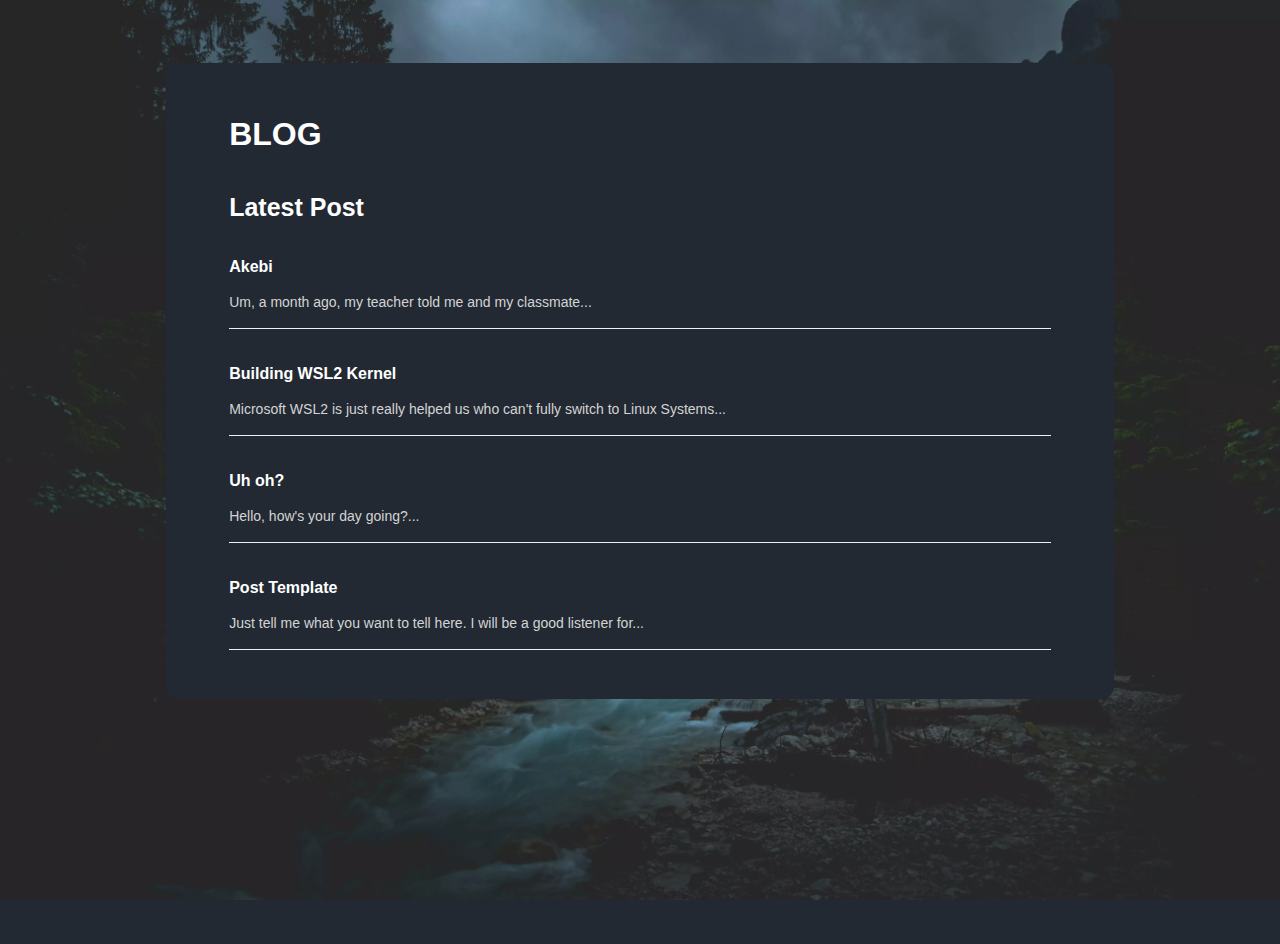
<file: index.html>
<head>
	<title>Blog - HeroBuxx</title>
	<link rel="stylesheet" href="css/main.css" />
	<!-- Icon Lib -->
	<link rel="stylesheet" href="https://cdnjs.cloudflare.com/ajax/libs/font-awesome/4.7.0/css/font-awesome.min.css">
  <link href="https://fonts.googleapis.com/css?family=Material+Icons|Material+Icons+Outlined|Material+Icons+Two+Tone|Material+Icons+Round|Material+Icons+Sharp" rel="stylesheet">
  <meta name="viewport" content="width=device-width, initial-scale=1.0">
</head>
  <div class="content-card" id="page_body">
  
    <div id="post-info">
      <h1>BLOG</h1>
    </div>

    <!-- Post List Start --><div id="post-body">
    <span class="category_text">Latest Post</span>
    
    <!-- Post List End --> <div id=post_4>
      <a class="post_title_link" href="post/2022/02/23-akebi.html"><span><b>Akebi</b></span></a>

      <span id="post-sumarry" class="post-sumarry" >Um, a month ago, my teacher told me and my classmate...</span>
    </div>
    <div class="divider_bar"></div>
    <!-- Post List End --> <div id=post_3>
      <a class="post_title_link" href="post/2022/02/17-bilding-wsl2-kernel.html"><span><b>Building WSL2 Kernel</b></span></a>

      <span id="post-sumarry" class="post-sumarry" >Microsoft WSL2 is just really helped us who can't fully switch to Linux Systems...</span>
    </div>
    <div class="divider_bar"></div>
    <!-- Post List End --> <div id=post_2>
      <a class="post_title_link" href="post/2022/02/17-uh-oh.html"><span><b>Uh oh?</b></span></a>

      <span id="post-sumarry" class="post-sumarry" >Hello, how's your day going?...</span>
    </div>
    <div class="divider_bar"></div>
    <div id=post_1>
      <a class="post_title_link" href="post/2022/02/17-post-template.html"><span><b>Post Template</b></span></a>

      <span id="post-sumarry" class="post-sumarry">Just tell me what you want to tell here. I will be a good listener for...</span>
    </div>
    <div class="divider_bar"></div>
  </div>
<body>
</body>
</file>
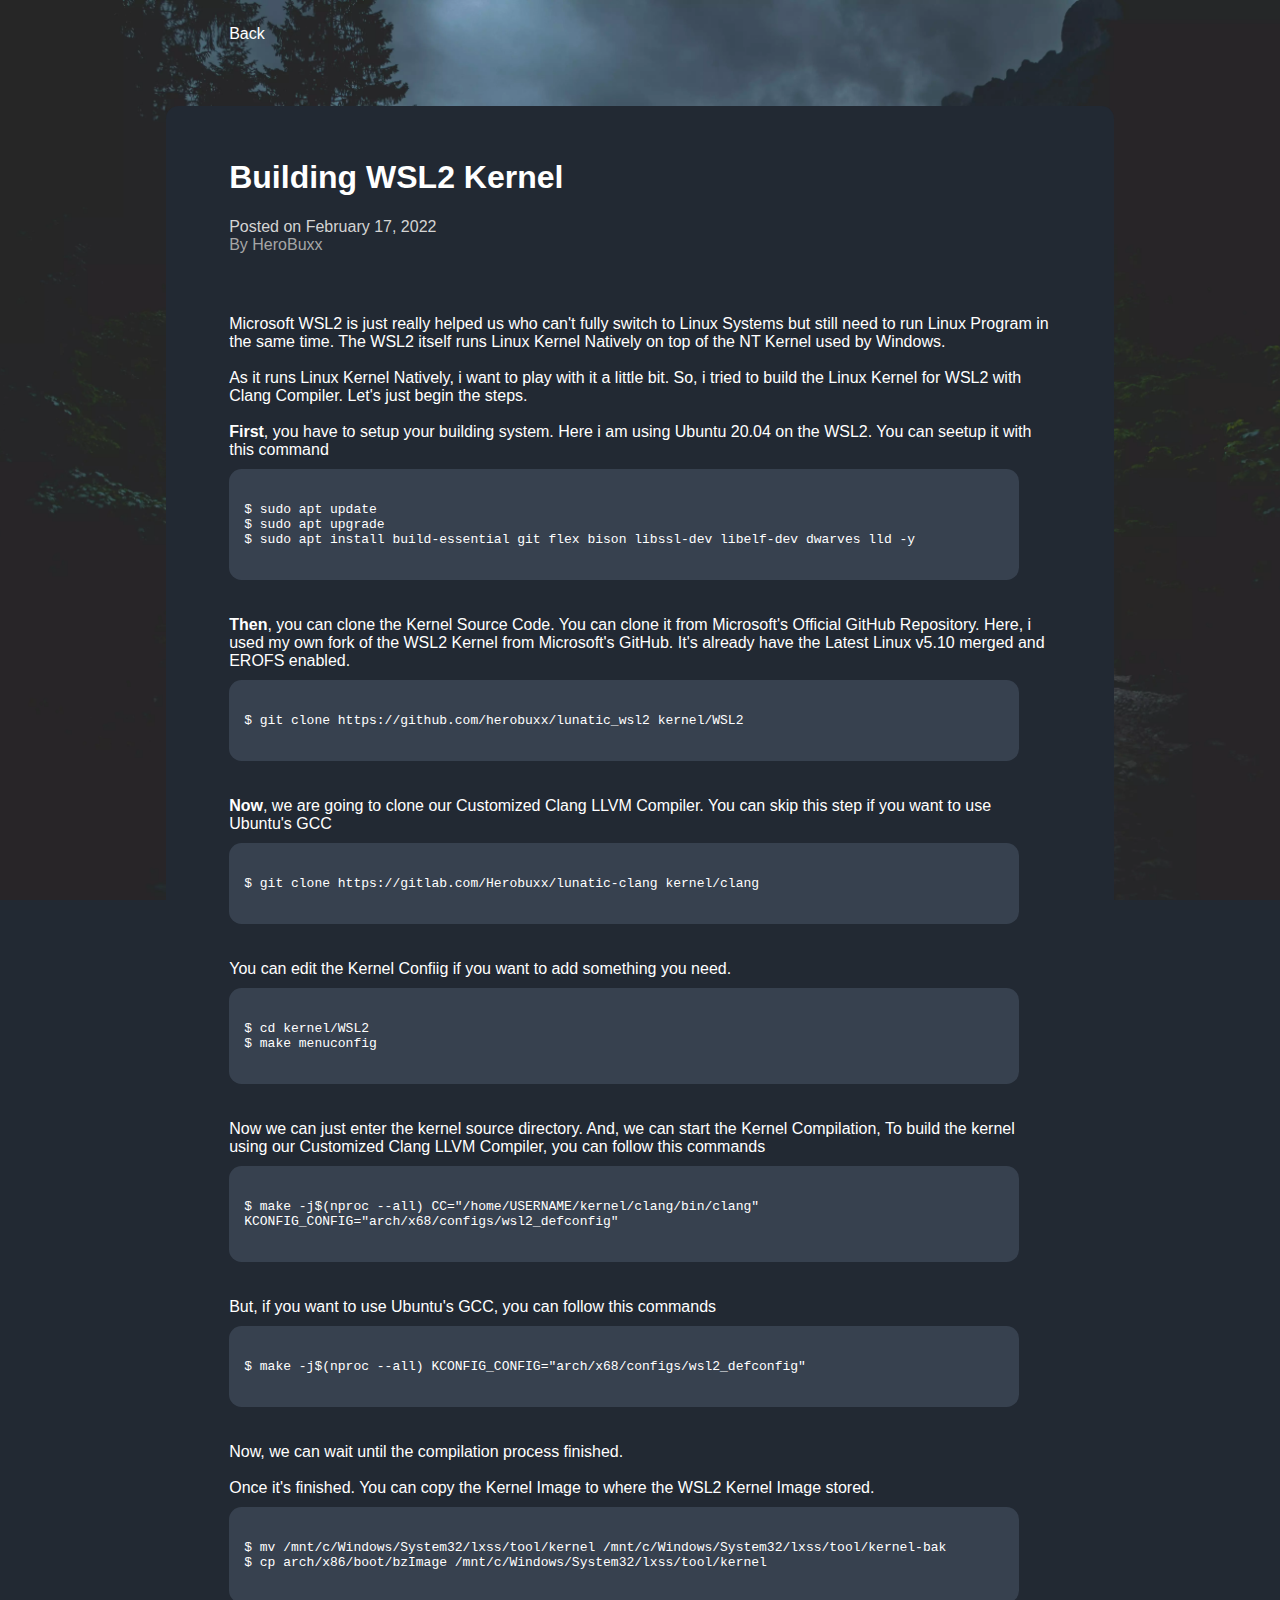
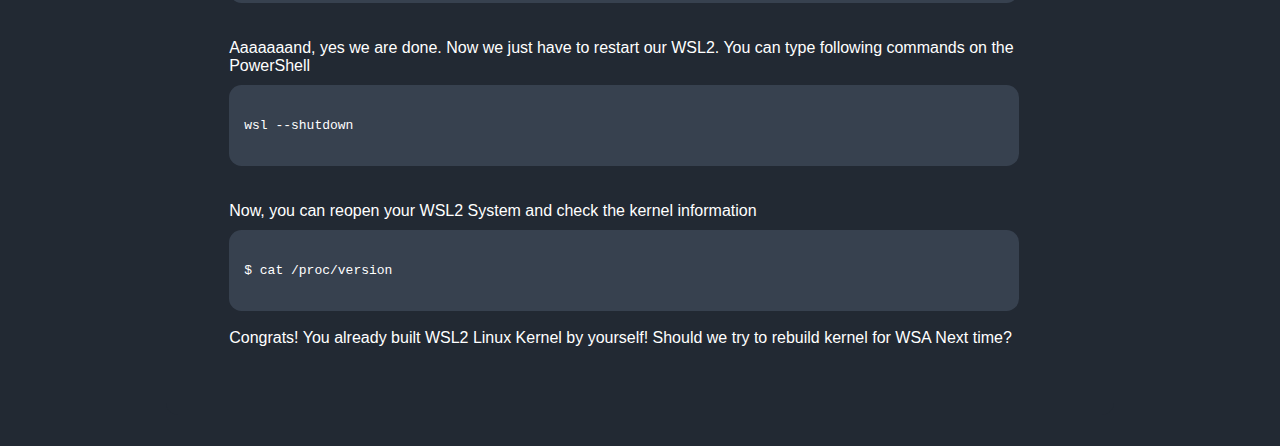
<file: post/2022/02/17-bilding-wsl2-kernel.html>
<head>
	<title>Building WSL2 Kernel | Blog - HeroBuxx</title>
	<link rel="stylesheet" href="../../../css/main.css" />
	<!-- Icon Lib -->
	<link rel="stylesheet" href="https://cdnjs.cloudflare.com/ajax/libs/font-awesome/4.7.0/css/font-awesome.min.css">
  <link href="https://fonts.googleapis.com/css?family=Material+Icons|Material+Icons+Outlined|Material+Icons+Two+Tone|Material+Icons+Round|Material+Icons+Sharp" rel="stylesheet">
  <meta name="viewport" content="width=device-width, initial-scale=1.0">
</head>
  <div class="navlink">
    <a href="../../../index.html"><span>Back</span></a>
  </div>
  <div class="content-card" id="page_body">
  
    <div id="post-info">
      <h1>Building WSL2 Kernel</h1>
      <span class="text-2">Posted on February 17, 2022</span> <br>
      <span class="text-3">By HeroBuxx</span>
    </div>
  
    <div class="spacer"></div>

    <div id="post-body">
      <span>
        Microsoft WSL2 is just really helped us who can't fully switch to Linux Systems but still need to run Linux Program in the same time. The WSL2 itself runs Linux Kernel Natively on top of the NT Kernel used by Windows.

        As it runs Linux Kernel Natively, i want to play with it a little bit. So, i tried to build the Linux Kernel for WSL2 with Clang Compiler. Let's just begin the steps.

        <b>First</b>, you have to setup your building system. Here i am using Ubuntu 20.04 on the WSL2. You can seetup it with this command
        <div class="codebox">
          <code lan id="code01">
              $ sudo apt update
              $ sudo apt upgrade
              $ sudo apt install build-essential git flex bison libssl-dev libelf-dev dwarves lld -y

        </code>
      </div>
      
      <b>Then</b>, you can clone the Kernel Source Code. You can clone it from Microsoft's Official GitHub Repository. Here, i used my own fork of the WSL2 Kernel from Microsoft's GitHub. It's already have the Latest Linux v5.10 merged and EROFS enabled.
      <div class="codebox">
        <code lan id="code02">
            $ git clone https://github.com/herobuxx/lunatic_wsl2 kernel/WSL2

        </code>
      </div>

      <b>Now</b>, we are going to clone our Customized Clang LLVM Compiler. You can skip this step if you want to use Ubuntu's GCC
      <div class="codebox">
        <code lan id="code03">
            $ git clone https://gitlab.com/Herobuxx/lunatic-clang kernel/clang

        </code>
      </div>

      You can edit the Kernel Confiig if you want to add something you need.
      <div class="codebox">
        <code lan id="code04">
            $ cd kernel/WSL2
            $ make menuconfig

        </code>
      </div>

      Now we can just enter the kernel source directory. And, we can start the Kernel Compilation, To build the kernel using our Customized Clang LLVM Compiler, you can follow this commands
      <div class="codebox">
        <code lan id="code04">
            $ make -j$(nproc --all) CC="/home/USERNAME/kernel/clang/bin/clang" KCONFIG_CONFIG="arch/x68/configs/wsl2_defconfig"

        </code>
      </div>

      But, if you want to use Ubuntu's GCC, you can follow this commands
      <div class="codebox">
        <code lan id="code04">
            $ make -j$(nproc --all) KCONFIG_CONFIG="arch/x68/configs/wsl2_defconfig"

        </code>
      </div>

      Now, we can wait until the compilation process finished.

      Once it's finished. You can copy the Kernel Image to where the WSL2 Kernel Image stored.
      <div class="codebox">
        <code lan id="code04">
            $ mv /mnt/c/Windows/System32/lxss/tool/kernel /mnt/c/Windows/System32/lxss/tool/kernel-bak
            $ cp arch/x86/boot/bzImage /mnt/c/Windows/System32/lxss/tool/kernel

        </code>
      </div>

      Aaaaaaand, yes we are done. Now we just have to restart our WSL2. You can type following commands on the PowerShell
      <div class="codebox">
        <code lan id="code04">
            wsl --shutdown

        </code>
      </div>

      Now, you can reopen your WSL2 System and check the kernel information
      <div class="codebox">
        <code lan id="code04">
            $ cat /proc/version

        </code>
      </div>
      Congrats! You already built WSL2 Linux Kernel by yourself! Should we try to rebuild kernel for WSA Next time?

    </span>
  </div>  

  </div>
<body>
</body>
</file>
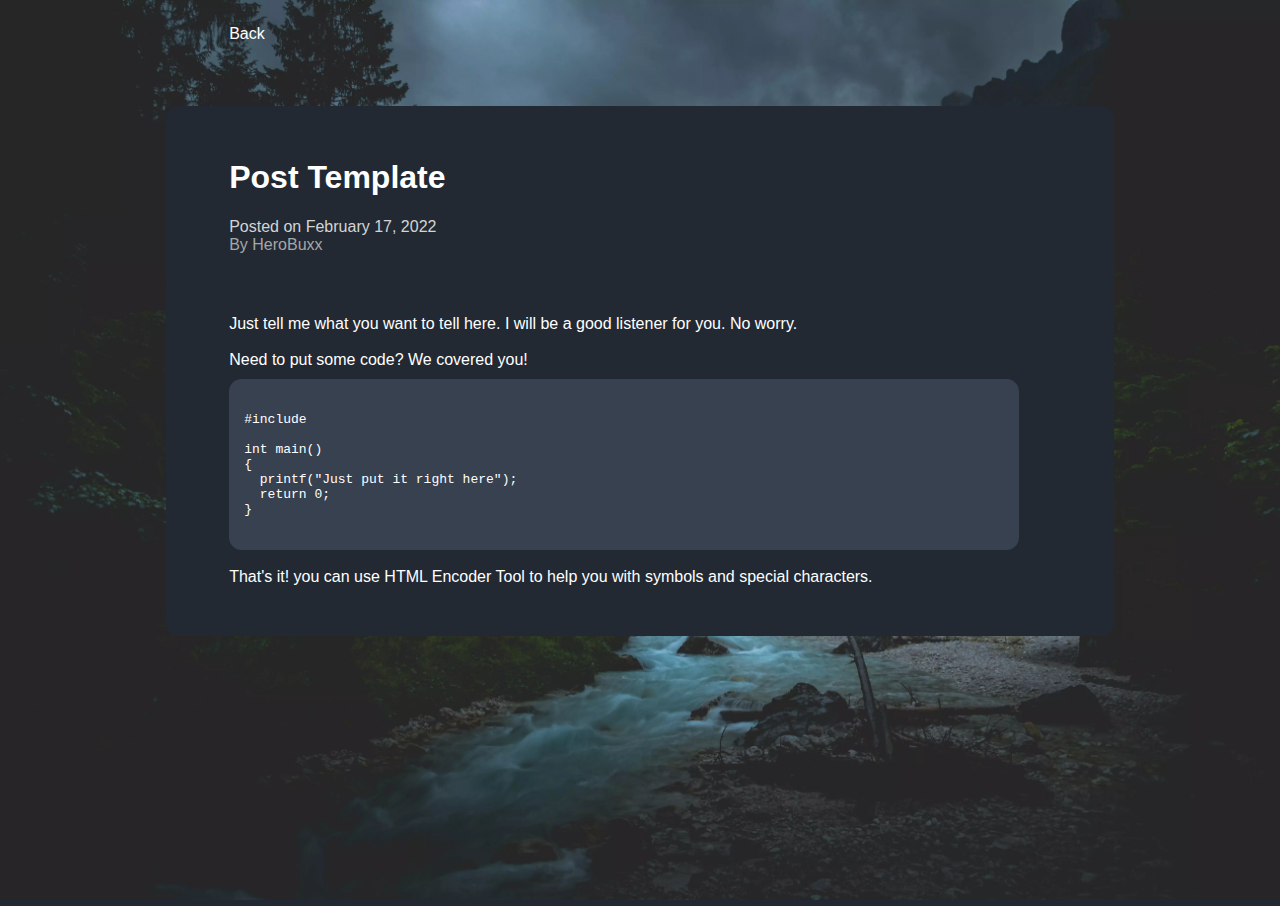
<file: post/2022/02/17-post-template.html>
<head>
	<title>Post Template | Blog - HeroBuxx</title>
	<link rel="stylesheet" href="../../../css/main.css" />
	<!-- Icon Lib -->
	<link rel="stylesheet" href="https://cdnjs.cloudflare.com/ajax/libs/font-awesome/4.7.0/css/font-awesome.min.css">
  <link href="https://fonts.googleapis.com/css?family=Material+Icons|Material+Icons+Outlined|Material+Icons+Two+Tone|Material+Icons+Round|Material+Icons+Sharp" rel="stylesheet">
</head>
  <div class="navlink">
    <a href="../../../index.html"><span>Back</span></a>
  </div>
  <div class="content-card" id="page_body">
  
    <div id="post-info">
      <h1>Post Template</h1>
      <span class="text-2">Posted on February 17, 2022</span> <br>
      <span class="text-3">By HeroBuxx</span>
    </div>
  
    <div class="spacer"></div>

    <div id="post-body">
      <span>
        Just tell me what you want to tell here. I will be a good listener for you. No worry.

        Need to put some code? We covered you!
        <div class="codebox">
          <code lan id="code01">
              #include <stdio.h> 

              int main() 
              {
              &nbsp;&nbsp;printf(&quot;Just put it right here&quot;);
              &nbsp;&nbsp;return 0;
              }

        </code>
      </div>
      That's it! you can use HTML Encoder Tool to help you with symbols and special characters.
      </span>
    </div>  

  </div>
<body>
</body>
</file>
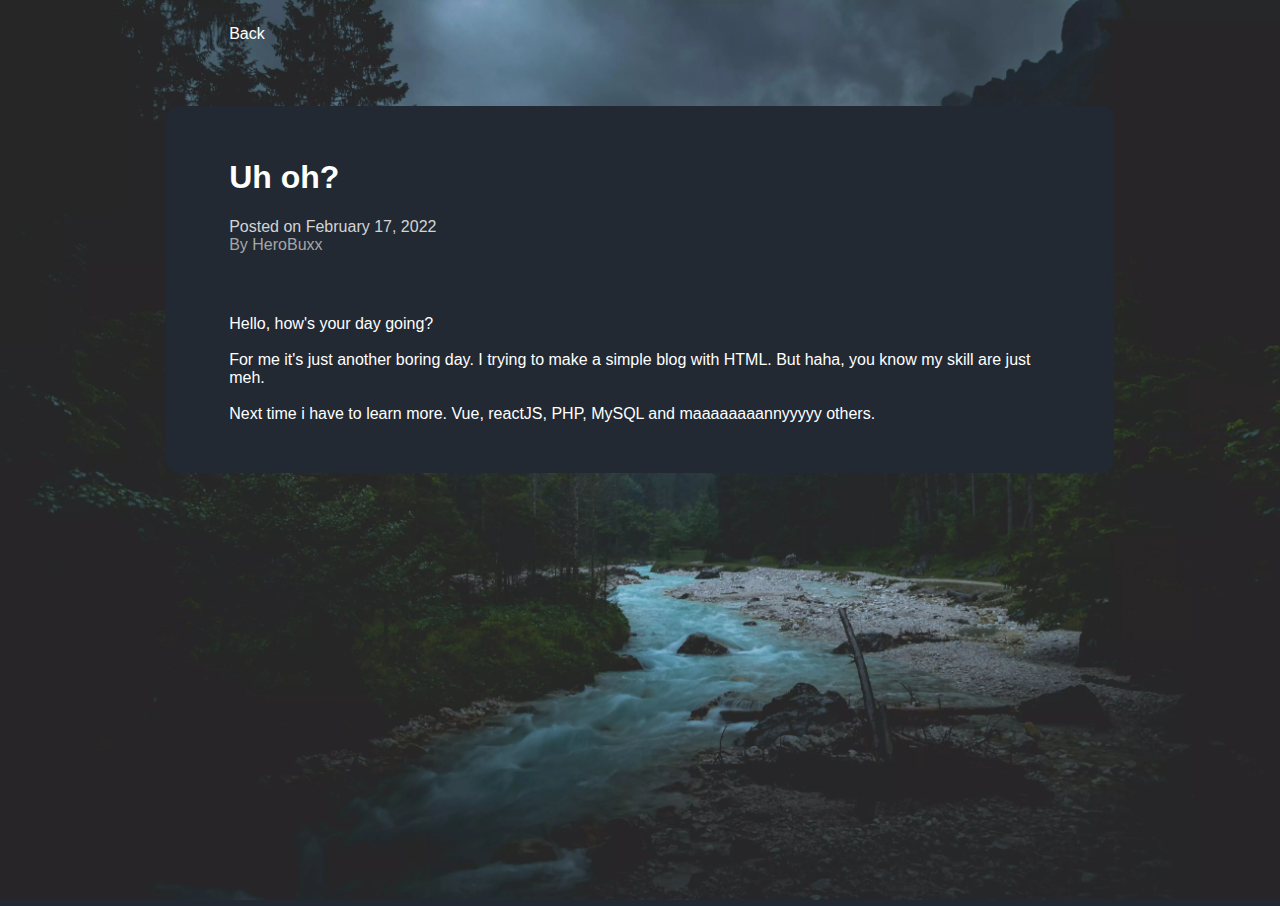
<file: post/2022/02/17-uh-oh.html>
<head>
	<title>Uh oh? | Blog - HeroBuxx</title>
	<link rel="stylesheet" href="../../../css/main.css" />
	<!-- Icon Lib -->
	<link rel="stylesheet" href="https://cdnjs.cloudflare.com/ajax/libs/font-awesome/4.7.0/css/font-awesome.min.css">
  <link href="https://fonts.googleapis.com/css?family=Material+Icons|Material+Icons+Outlined|Material+Icons+Two+Tone|Material+Icons+Round|Material+Icons+Sharp" rel="stylesheet">
  <meta name="viewport" content="width=device-width, initial-scale=1.0">
</head>
  <div class="navlink">
    <a href="../../../index.html"><span>Back</span></a>
  </div>
  <div class="content-card" id="page_body">
  
    <div id="post-info">
      <h1>Uh oh?</h1>
      <span class="text-2">Posted on February 17, 2022</span> <br>
      <span class="text-3">By HeroBuxx</span>
    </div>
  
    <div class="spacer"></div>

    <div id="post-body">
      <span>
        Hello, how's your day going?

        For me it's just another boring day. I trying to make a simple blog with HTML. But haha, you know my skill are just meh.

        Next time i have to learn more. Vue, reactJS, PHP, MySQL and maaaaaaaannyyyyy others.
      </span>
    </div>  

  </div>
<body>
</body>
</file>
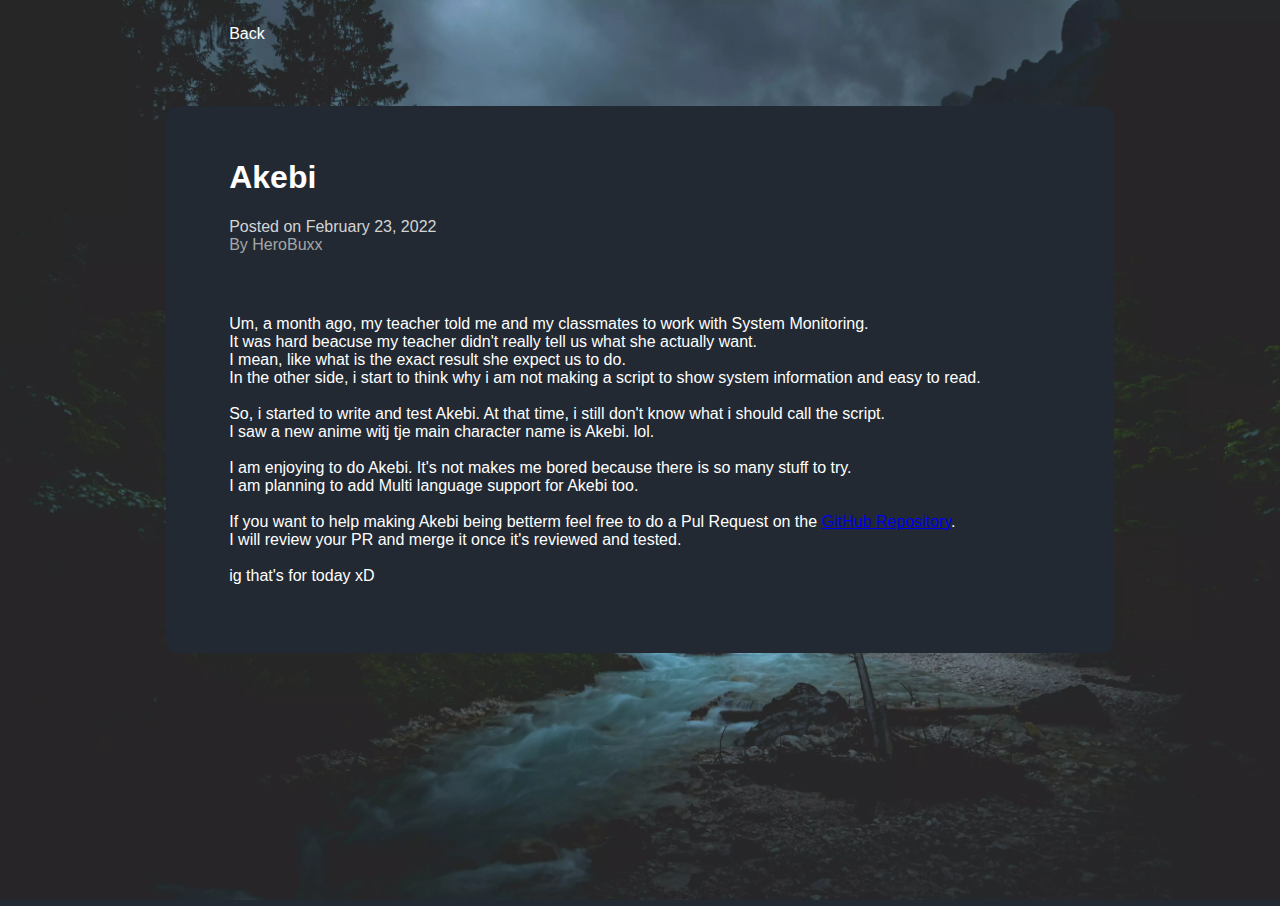
<file: post/2022/02/23-akebi.html>
<head>
	<title>Akebi | Blog - HeroBuxx</title>
	<link rel="stylesheet" href="../../../css/main.css" />
	<!-- Icon Lib -->
	<link rel="stylesheet" href="https://cdnjs.cloudflare.com/ajax/libs/font-awesome/4.7.0/css/font-awesome.min.css">
  <link href="https://fonts.googleapis.com/css?family=Material+Icons|Material+Icons+Outlined|Material+Icons+Two+Tone|Material+Icons+Round|Material+Icons+Sharp" rel="stylesheet">
  <meta name="viewport" content="width=device-width, initial-scale=1.0">
</head>
  <div class="navlink">
    <a href="../../../index.html"><span>Back</span></a>
  </div>
  <div class="content-card" id="page_body">
  
    <div id="post-info">
      <h1>Akebi</h1>
      <span class="text-2">Posted on February 23, 2022</span> <br>
      <span class="text-3">By HeroBuxx</span>
    </div>
  
    <div class="spacer"></div>

    <div id="post-body">
      <span>
        Um, a month ago, my teacher told me and my classmates to work with System Monitoring.
        It was hard beacuse my teacher didn't really tell us what she actually want.
        I mean, like what is the exact result she expect us to do. 
        In the other side, i start to think why i am not making a script to show system information and easy to read.

        So, i started to write and test Akebi. At that time, i still don't know what i should call the script.
        I saw a new anime witj tje main character name is Akebi. lol.

        I am enjoying to do Akebi. It's not makes me bored because there is so many stuff to try.
        I am planning to add Multi language support for Akebi too.

      	If you want to help making Akebi being betterm feel free to do a Pul Request on the <a href="https://github.com/herobuxx/akebi">GitHub Repository</a>.
        I will review your PR and merge it once it's reviewed and tested.

      	ig that's for today xD

    </span>
  </div>  

  </div>
<body>
</body>
</file>
<file: css/main.css>
@import url('https://rsms.me/inter/inter.css');

html { 
    font-family: 'Inter', sans-serif; 
}

body {
    color: white;
    min-height: 97vh;
    background: url(../img/background.webp) no-repeat center center fixed; 
    background-color: #222933;
    -webkit-background-size: cover;
    -moz-background-size: cover;
    -o-background-size: cover;
    background-size: cover;
}

.content-card {
    background-color: #222933;
    border-radius: 12.5px;
    margin-left: 12.5%;
    margin-right: 12.5%;
    margin-top: 5%;
    margin-bottom: 2.5%;
    padding-top: 2.5%;
    padding-bottom: 2.5%;
    padding-left: 5%;
    padding-right: 5%;
    color: #FFFFFF;
}

.text-2 {
    color: #d4d4d4;
}

.text-3 {
    color: #a6a6a6;
}

.spacer {
    height: 25px;
}

.codebox {
    border:0px solid;
    border-radius: 12.5px;
    background-color:#37414f;
    width:92.5%;
    overflow:auto;
    padding-right:15px;
    padding-left:15px;
    margin-top: 10px;

}
    
.codebox code {
    font-size:1.0em;
}

#post-body {
    white-space: pre-line;
}

.divider_bar {
    background-color: #F0F0F0;
    width: 100%;
    height: 1px;
}

.post_title_link {
    color: white;
    text-decoration: none;
}

.post-sumarry {
    font-size: 14px;
    color: #d4d4d4;
}

.category_text {
    font-weight: bold;
    font-size: 25px;
    color: white;
}

.navlink {
    margin-left: 17.5%;
    margin-right: 17.5%;
    margin-top: 2%;
}

.navlink a{
    color: white;
    text-decoration: none;
}

@media all and (max-width: 1000px) {
    .content-card {
        background-color: #222933;
        border-radius: 0px;
        margin-left: 0px;
        margin-right: 0px;
        margin-top: 0px;
        margin-bottom: 0px;
        padding-top: 5%;
        padding-bottom: 5%;
        padding-left: 5%;
        padding-right: 5%;
        color: #FFFFFF;
    }
    .navlink {
        margin-left: 0%;
        margin-right: 0%;
        margin-top: 2%;
        padding-right:25px;
        padding-left:25px;
    }
}
</file>
